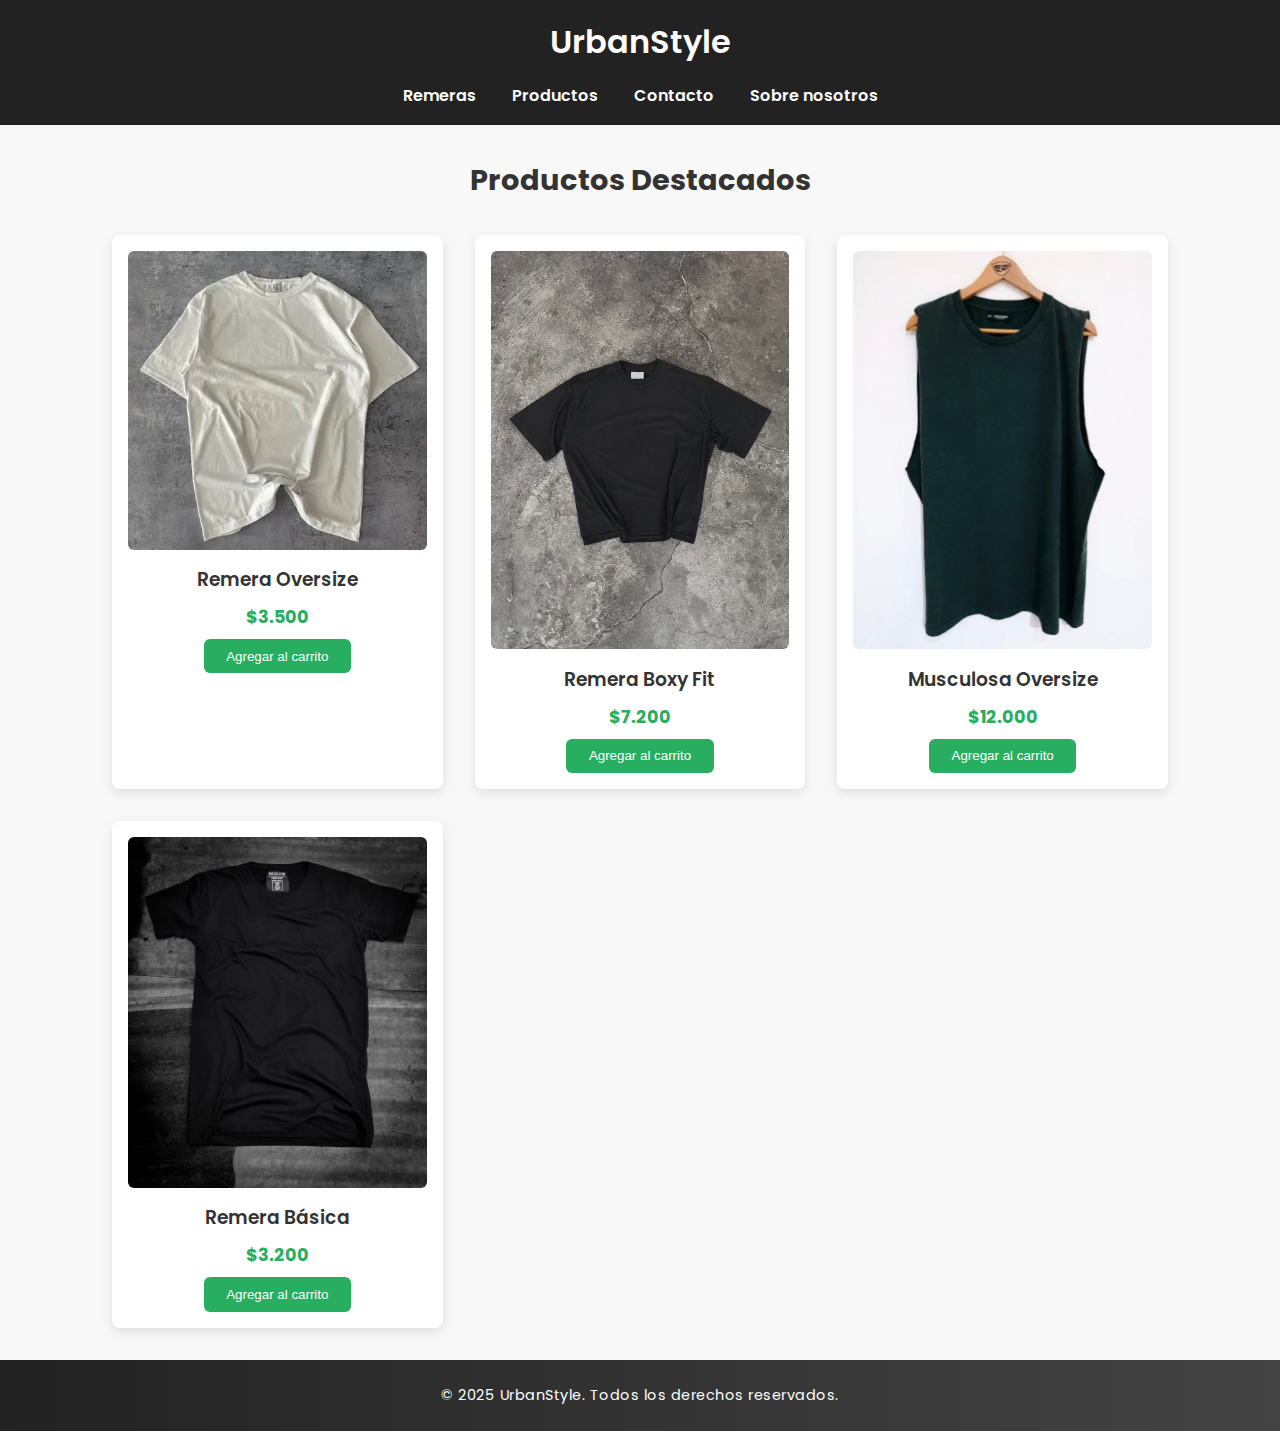
<file: index.html>
<!DOCTYPE html>
<html lang="es">
<head>
  <meta charset="UTF-8">
  <meta name="viewport" content="width=device-width, initial-scale=1.0">
  <title>Tienda de Ropa | UrbanStyle</title>
  <link href="https://fonts.googleapis.com/css2?family=Poppins:wght@400;600&display=swap" rel="stylesheet">
  <link rel="stylesheet" href="./index.css">
</head>
<body>

  <header>
    <h1>UrbanStyle</h1>
    <nav>
      <a href="#">Remeras</a>
      <a href="#">Productos</a>
      <a href="./contacto.html">Contacto</a>
      <a href="./sobrenosotros.html">Sobre nosotros</a>
    </nav>
  </header>

  <main class="container">
    <h2>Productos Destacados</h2>
    <div class="product-grid">
      <article class="product">
        <img src="remera-overzise.webp" alt="Remera Oversize">
        <h3>Remera Oversize</h3>
        <p>$3.500</p>
        <button onclick="agregarAlCarrito('Remera Oversize')">Agregar al carrito</button>
      </article>

      <article class="product">
        <img src="remera-boxy.jpg" alt="Remera Boxy Fit">
        <h3>Remera Boxy Fit</h3>
        <p>$7.200</p>
        <button onclick="agregarAlCarrito('Remera Boxy Fit')">Agregar al carrito</button>
      </article>

      <article class="product">
        <img src="musculosa-oversize.jpg" alt="Musculosa Oversize">
        <h3>Musculosa Oversize</h3>
        <p>$12.000</p>
        <button onclick="agregarAlCarrito('Musculosa Oversize')">Agregar al carrito</button>
      </article>

      <article class="product">
        <img src="remera-basica.jpg" alt="Remera Básica">
        <h3>Remera Básica</h3>
        <p>$3.200</p>
        <button onclick="agregarAlCarrito('Remera Básica')">Agregar al carrito</button>
      </article>
    </div>
  </main>

  <footer>
    <p>&copy; 2025 UrbanStyle. Todos los derechos reservados.</p>
  </footer>

  <script>
    function agregarAlCarrito(producto) {
      alert(`"${producto}" fue agregado al carrito.`);
    }
  </script>
</body>
</html>
</file>
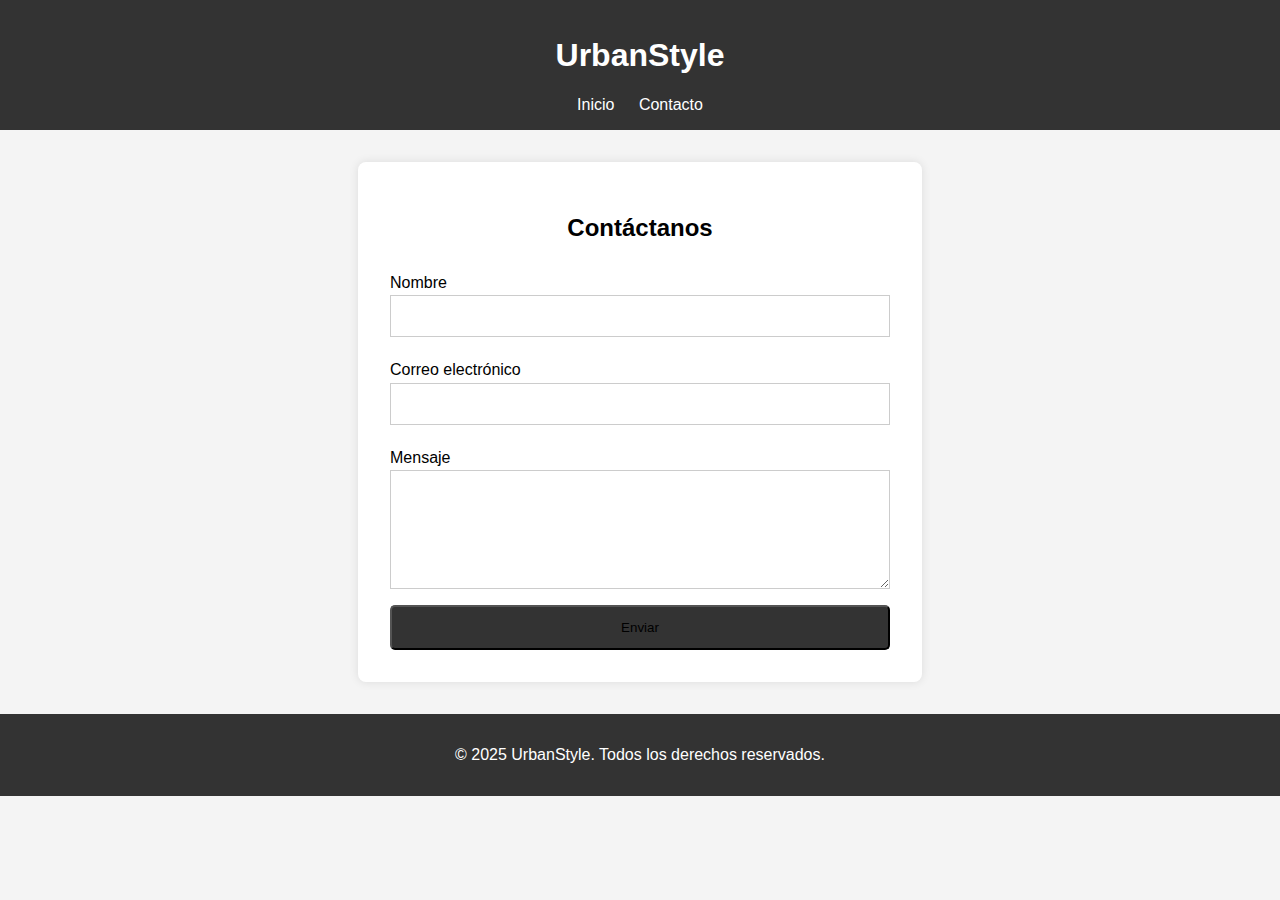
<file: contacto.html>
<!DOCTYPE html>
<html lang="es">
    <head>
        <meta charset="UTF-8">
         <meta name="viewport" content="width=device-width, initial-scale=1.0">
        <title>Contacto</title>
        <style>
            body{
                font-family: arial, sans-serif;
                margin: 0;
                padding:0;
                background: #f4f4f4;
            }
            header, footer {
                background: #333;
                color:#fff;
                text-align: center;
                padding:1rem;
            }
            nav a{
                color: #fff;
                margin: 0 10px;
                text-decoration: none;
            }
            main {
                padding: 2rem
            }
            .contact{
                max-width: 500px;
                margin:auto;
                background: #fff;
                padding:2rem;
                border-radius: 8px;
                box-shadow: 0 0 10px rgba(0,0,0,0.1);
            }
            .contact h2 {
                text-align: center;
                margin-bottom: 1.5rem;
            }
            form{
                display:flex;
                flex-direction: column;
            }
            label{
                margin: 0.5rem 0 0.2rem;
            }
            input,textarea{
                padding:0.7rem;
                border:1px solid #ccc;
                margin-bottom: 1rem;
                font-size: 1rem;
            }
            button{
                padding: 0.8rem;
                background: #333;
                color: #fff,
                border:none;
                border-radius:5px;
                cursor:pointer;
                transition:background 0.3s ease;
            }
            button-hover{
                background: #555;
            }
        </style>
        </head>
        <body>
            <header>
                <h1>UrbanStyle</h1>
                <nav>
                    <a href="index.html">Inicio</a>
                    <a href="contacto.html">Contacto</a>
                </nav>
            </header>
            <main>
                <section class="contact">
                    <h2>Contáctanos</h2>
                    <form>
                        <label for="nombre">Nombre</label>
                        <input type="text" id="nombre" name="nombre" required>

                        <label for="email">Correo electrónico</label>
                        <input type="email" id="email" name="email" required>
                        <label for="mensaje">Mensaje</label>
                        <textarea id="mensaje" name="mensaje" rows="5" required></textarea>
                        <button type="submit">Enviar</button>
                    </form>
                </section>
            </main>
            <footer>
                <p>© 2025 UrbanStyle. Todos los derechos reservados.</p>
            </footer>
        </body>
</html>
</file>
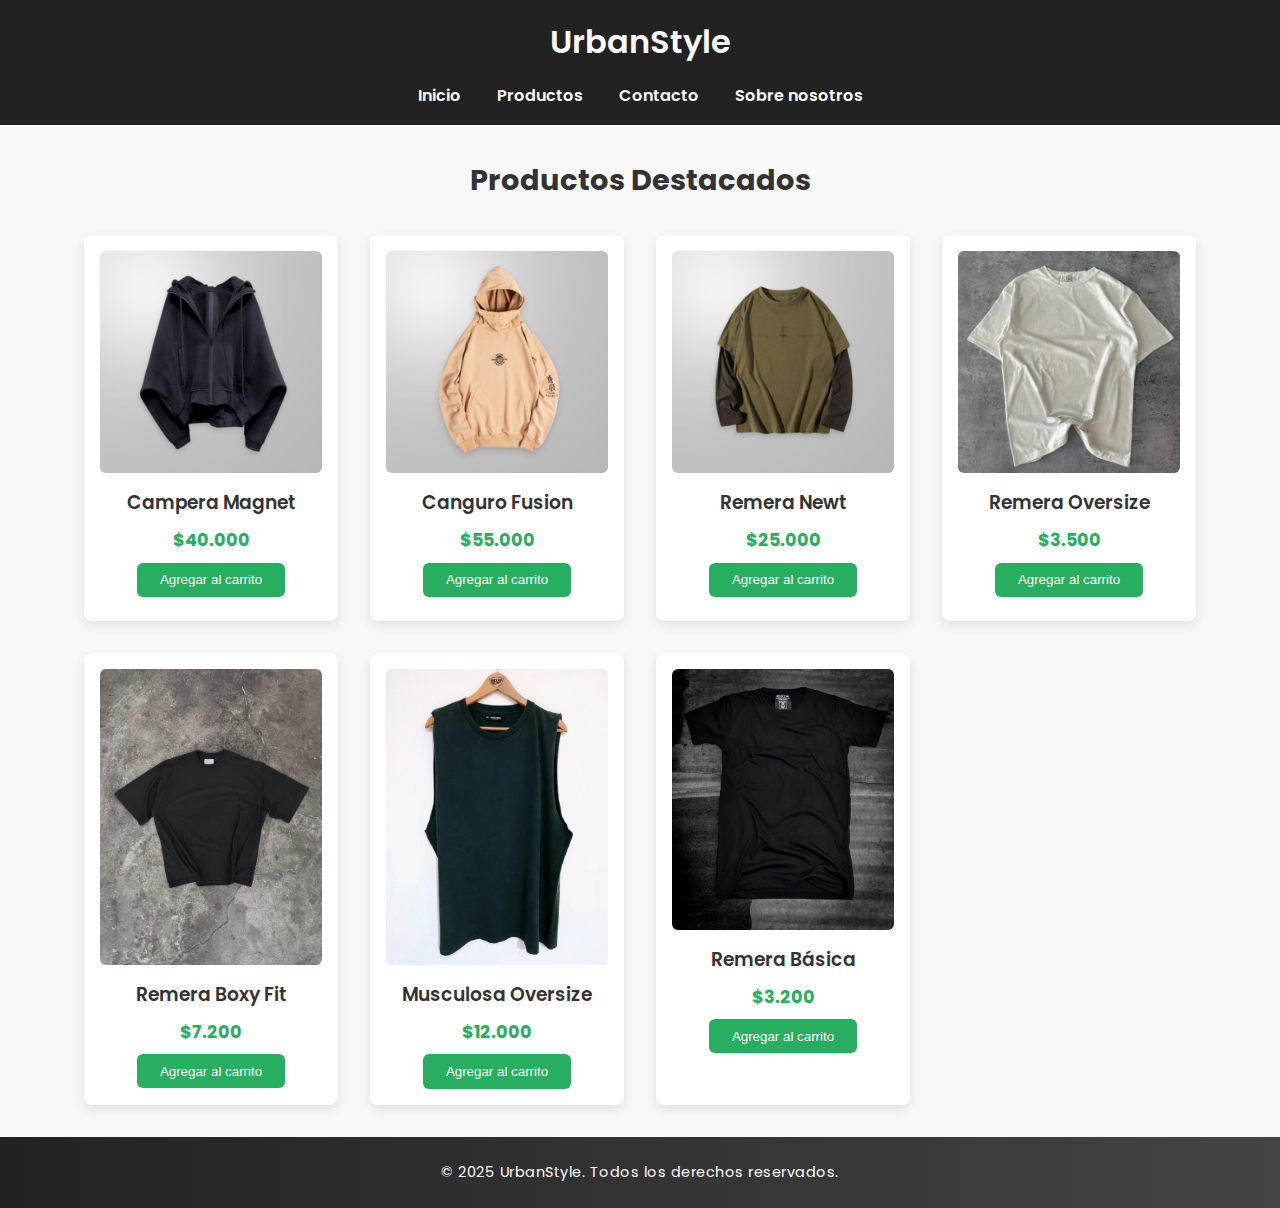
<file: másproductos.html>
<!DOCTYPE html>
<html lang="es">
<head>
  <meta charset="UTF-8">
  <meta name="viewport" content="width=device-width, initial-scale=1.0">
  <title>Tienda de Ropa | UrbanStyle</title>
  <link href="https://fonts.googleapis.com/css2?family=Poppins:wght@400;600&display=swap" rel="stylesheet">
  <link rel="stylesheet" href="./index.css">
</head>
<body>

  <header>
    <h1>UrbanStyle</h1>
    <nav>
      <a href="#">Inicio</a>
      <a href="./productos.html">Productos</a>
      <a href="./contacto.html">Contacto</a>
      <a href="./sobrenosotros.html">Sobre nosotros</a>
    </nav>
  </header>

  <main class="container">
    <h2>Productos Destacados</h2>

    <div class="product-grid">

      

      <article class="product">
        <img src="campera-magnet-negra.jpg" alt="Campera Magnet" class="front">
        <h3>Campera Magnet</h3>
        <p>$40.000</p>
        <button onclick="agregarAlCarrito('Campera Magnet')">Agregar al carrito</button>
        <p class="product-colors">
  <span class="color-swatch color-black"></span>
  <span class="color-swatch color-normal"></span>
</p>
      </article>

      <article class="product">
        <img src="canguro-fusion-beige.jpg" alt="Canguro Fusion" class="front">
        <h3>Canguro Fusion</h3>
        <p>$55.000</p>
        <button onclick="agregarAlCarrito('Canguro Fusion')">Agregar al carrito</button>
        <p class="product-colors">
        <span class="color-swatch color-beige"></span>
        <span class="color-swatch color-gris"></span>
        <span class="color-swatch color-verde"></span>

        </p>
        </article>

        <article class="product">
        <img src="remera-newt-verde.jpg" alt="Remera Newt" class="front">
        <h3>Remera Newt</h3>
        <p>$25.000</p>
        <button onclick="agregarAlCarrito('Remera Newt')">Agregar al carrito</button>
        <p class="product-colors">
        <span class="color-swatch color-verde"></span>
        <span class="color-swatch color-azul"></span>
        
        </p>

      </article>

      <article class="product">
        <img src="remera-overzise.webp" alt="Remera Oversize">
        <h3>Remera Oversize</h3>
        <p>$3.500</p>
        <button onclick="agregarAlCarrito('Remera Oversize')">Agregar al carrito</button>
      </article>

      <article class="product">
        <img src="remera-boxy.jpg" alt="Remera Boxy Fit">
        <h3>Remera Boxy Fit</h3>
        <p>$7.200</p>
        <button onclick="agregarAlCarrito('Remera Boxy Fit')">Agregar al carrito</button>
      </article>

      <article class="product">
        <img src="musculosa-oversize.jpg" alt="Musculosa Oversize">
        <h3>Musculosa Oversize</h3>
        <p>$12.000</p>
        <button onclick="agregarAlCarrito('Musculosa Oversize')">Agregar al carrito</button>
      </article>

      <article class="product">
        <img src="remera-basica.jpg" alt="Remera Básica">
        <h3>Remera Básica</h3>
        <p>$3.200</p>
        <button onclick="agregarAlCarrito('Remera Básica')">Agregar al carrito</button>
      </article>
    </div>
  </main>

  <footer>
    <p>&copy; 2025 UrbanStyle. Todos los derechos reservados.</p>
  </footer>

  <script>
    function agregarAlCarrito(producto) {
      alert(`"${producto}" fue agregado al carrito.`);
    }
  </script>
</body>
</html>
</file>
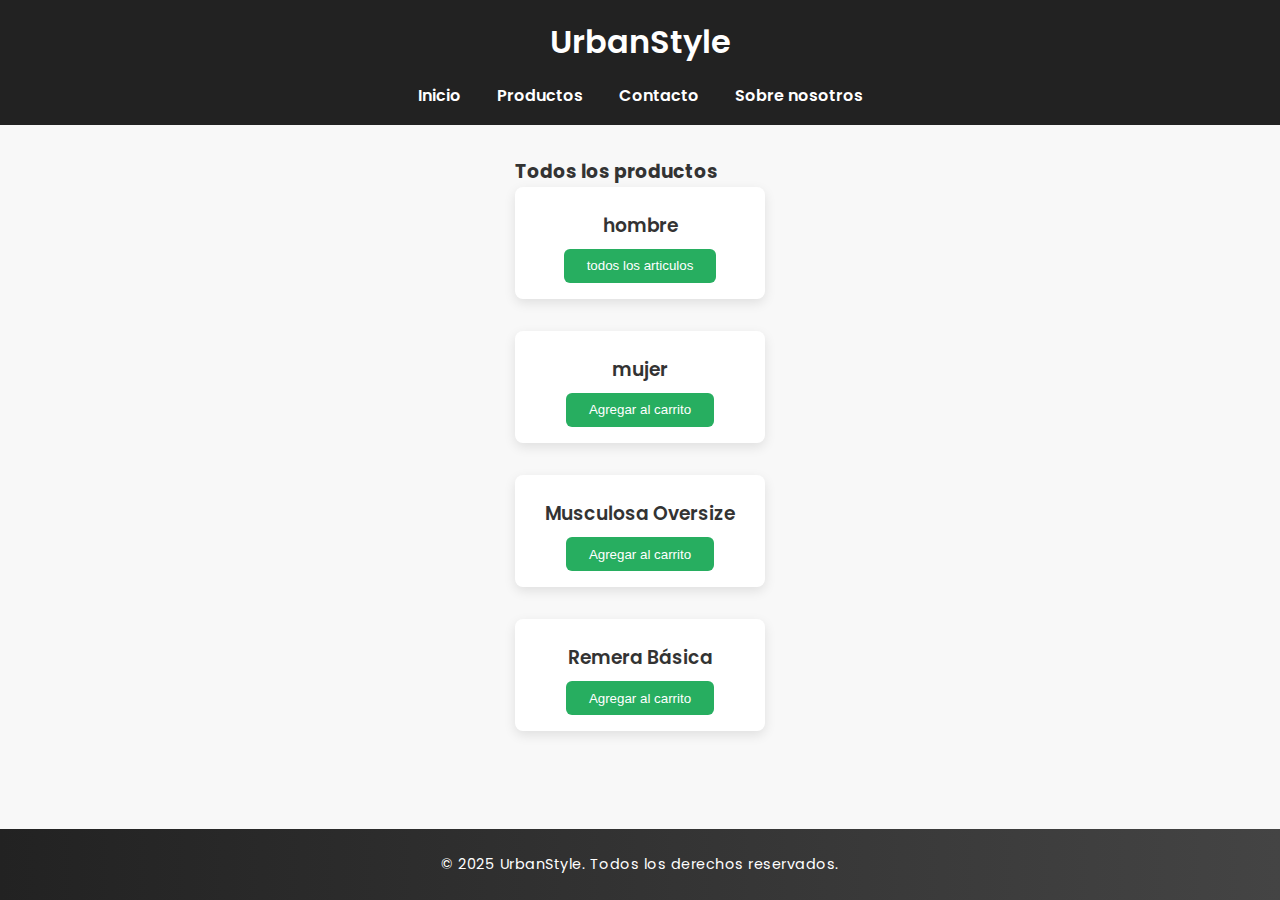
<file: productos.html>
<!DOCTYPE html>
<html lang="es">
<head>
  <meta charset="UTF-8">
  <meta name="viewport" content="width=device-width, initial-scale=1.0">
  <title>Tienda de Ropa | UrbanStyle</title>
  <link href="https://fonts.googleapis.com/css2?family=Poppins:wght@400;600&display=swap" rel="stylesheet">
  <link rel="stylesheet" href="./index.css">
</head>
<body>

  <header>
    <h1>UrbanStyle</h1>
    <nav>
      <a href="./index.html">Inicio</a>
      <a href="#">Productos</a>
      <a href="./contacto.html">Contacto</a>
      <a href="./sobrenosotros.html">Sobre nosotros</a>
    </nav>
  </header>

  <main class="container">
    <h3>Todos los productos</h3>
    <div class="product-grid">
      <article class="product">
        <h3>hombre</h3>
        <button onclick="agregarAlCarrito('Remera Oversize')">todos los articulos</button>
      </article>

      <article class="product">
        <h3>mujer</h3>
        <button onclick="agregarAlCarrito('Remera Boxy Fit')">Agregar al carrito</button>
      </article>

      <article class="product">
        <h3>Musculosa Oversize</h3>
        <button onclick="agregarAlCarrito('Musculosa Oversize')">Agregar al carrito</button>
      </article>

      <article class="product">
        <h3>Remera Básica</h3>
        <button onclick="agregarAlCarrito('Remera Básica')">Agregar al carrito</button>
      </article>
    </div>
  </main>

  <footer>
    <p>&copy; 2025 UrbanStyle. Todos los derechos reservados.</p>
  </footer>

  <script>
    function agregarAlCarrito(producto) {
      alert(`"${producto}" fue agregado al carrito.`);
    }
  </script>
</body>
</html>
</file>
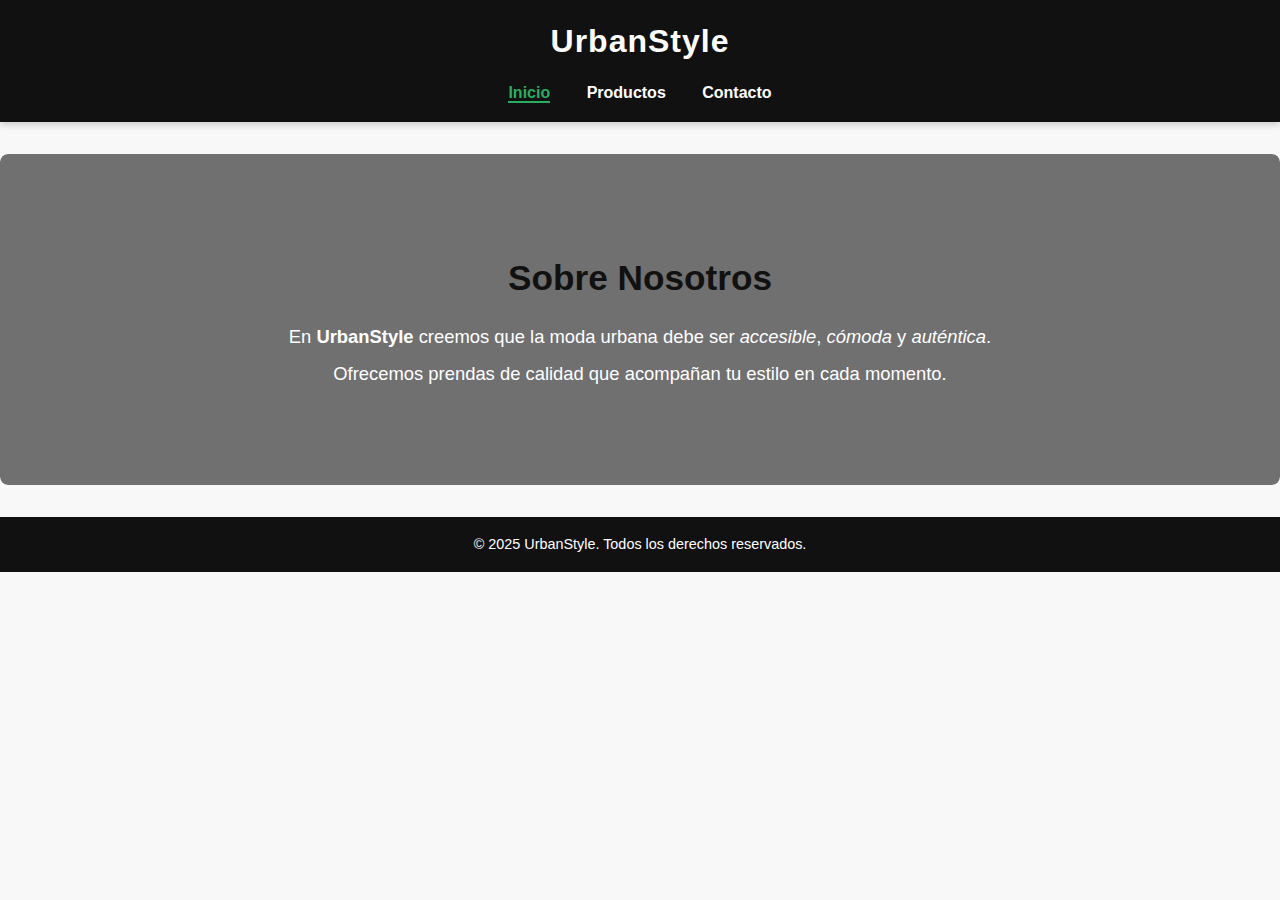
<file: sobrenosotros.html>
<!DOCTYPE html>
<html lang="es">
<head>
  <meta charset="UTF-8">
  <meta name="viewport" content="width=device-width, initial-scale=1.0">
  <title>Tienda de Ropa | UrbanStyle</title>
  <link rel="stylesheet" href="./sobrenosotros.css">
</head>
<body>

  <!-- Header -->
  <header>
    <h1>UrbanStyle</h1>
    <nav>
      <a href="./index.html" class="active">Inicio</a>
      <a href="./productos.html">Productos</a>
      <a href="./contacto.html">Contacto</a>
    </nav>
  </header>

  

  <!-- Sobre nosotros -->
  <section class="about">
    <div class="container">
      <h2>Sobre Nosotros</h2>
      <p>En <strong>UrbanStyle</strong> creemos que la moda urbana debe ser <em>accesible</em>, <em>cómoda</em> y <em>auténtica</em>.</p>
      <p>Ofrecemos prendas de calidad que acompañan tu estilo en cada momento.</p>
    </div>
  </section>

  <!-- Footer -->
  <footer>
    <p>&copy; 2025 UrbanStyle. Todos los derechos reservados.</p>
  </footer>

  <!-- JS -->
  <script>
    function agregarAlCarrito(producto) {
      alert(`"${producto}" fue agregado al carrito.`);
    }
  </script>

</body>
</html>
</file>
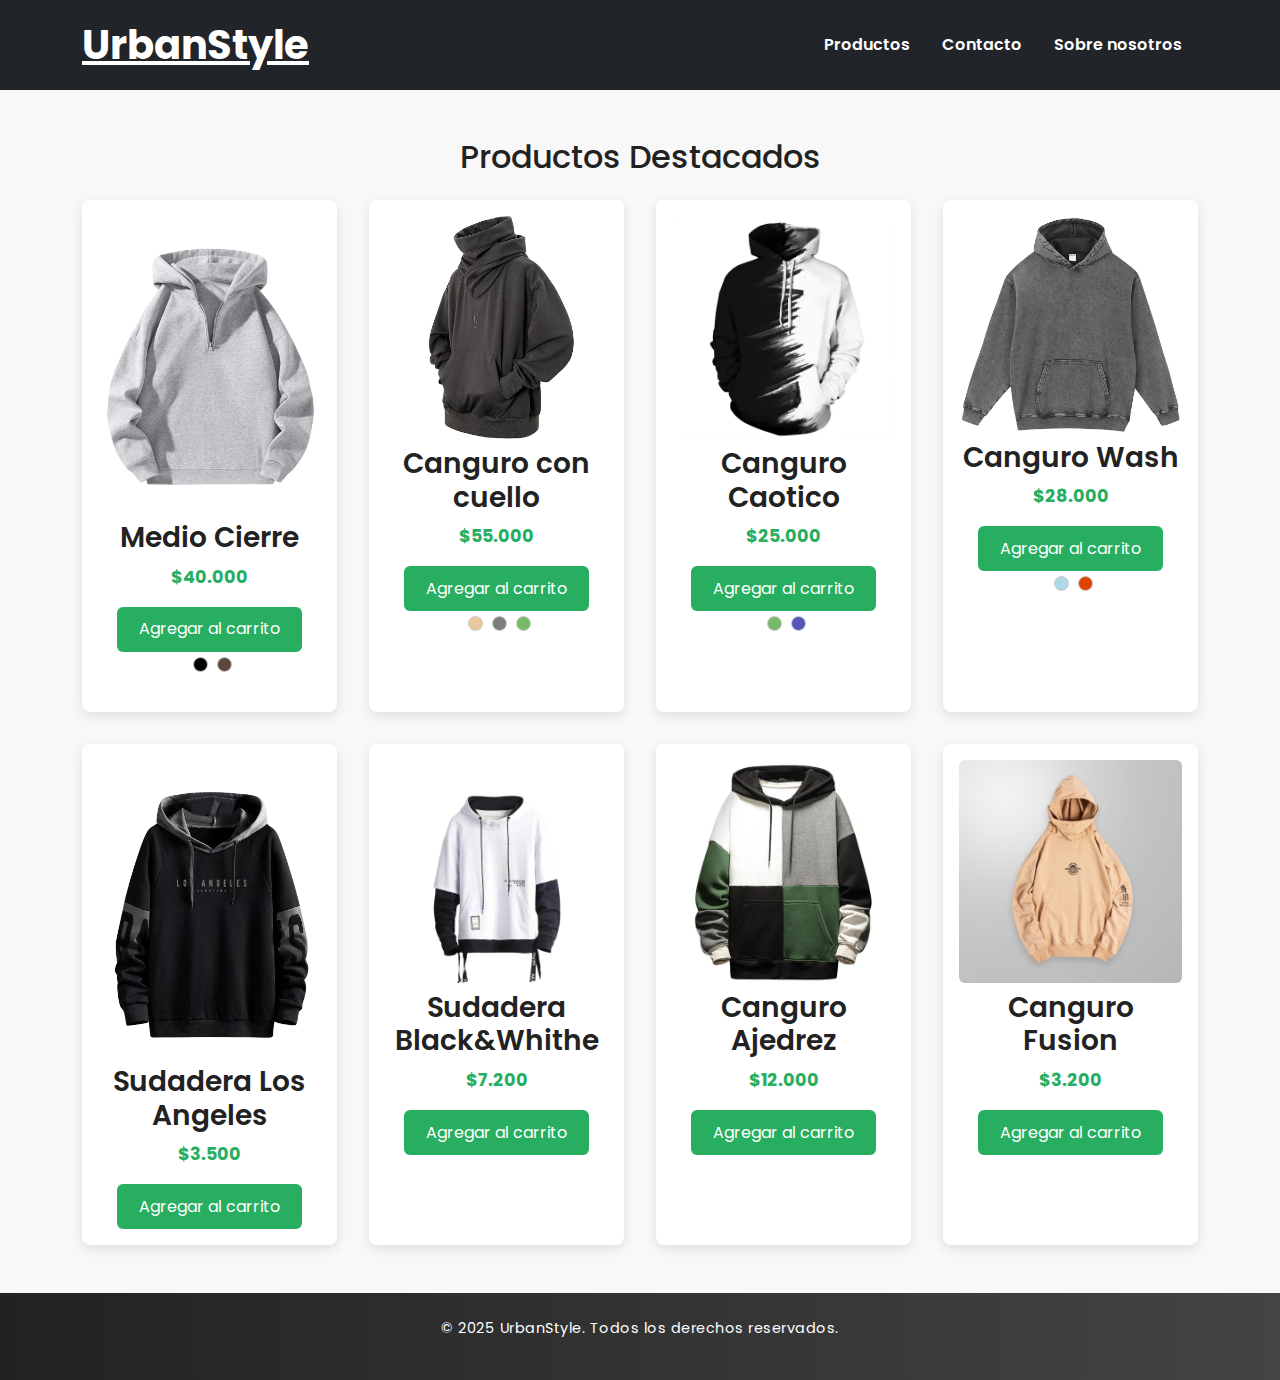
<file: pages/buzos.html>
<!DOCTYPE html>
<html lang="es">
<head>
  <meta charset="UTF-8">
  <meta name="viewport" content="width=device-width, initial-scale=1.0">
  <title>Tienda de Ropa | UrbanStyle</title>

  <!-- Fuente -->
  <link href="https://fonts.googleapis.com/css2?family=Poppins:wght@400;600&display=swap" rel="stylesheet">

  <!-- Bootstrap CSS -->
  <link href="https://cdn.jsdelivr.net/npm/bootstrap@5.3.3/dist/css/bootstrap.min.css" rel="stylesheet">

  <!-- Estilos personalizados -->
  <link rel="stylesheet" href="../styles/index.css">
</head>
<body>

  <!-- HEADER -->
  <header class="bg-dark text-white py-3">
    <div class="container d-flex flex-column flex-md-row align-items-center justify-content-between">
      <h1 class="mb-0 fw-bold text-decoration-underline"><a href="/index.html">UrbanStyle</a></h1>

      <!-- Navbar Bootstrap -->
      <nav class="navbar navbar-expand-md navbar-dark bg-dark">
        <div class="container-fluid p-0">
          <button class="navbar-toggler" type="button" data-bs-toggle="collapse" data-bs-target="#menu" aria-controls="menu" aria-expanded="false" aria-label="Toggle navigation">
            <span class="navbar-toggler-icon"></span>
          </button>
          <div class="collapse navbar-collapse text-center" id="menu">
            <ul class="navbar-nav ms-auto mb-2 mb-md-0">
              <li class="nav-item"><a class="nav-link" href="./productos.html">Productos</a></li>
              <li class="nav-item"><a class="nav-link" href="./contacto.html">Contacto</a></li>
              <li class="nav-item"><a class="nav-link" href="./sobrenosotros.html">Sobre nosotros</a></li>
            </ul>
          </div>
        </div>
      </nav>
    </div>
  </header>

  <!-- MAIN -->
  <main class="container my-5">
    <h2 class="text-center mb-4">Productos Destacados</h2>

    <div class="product-grid">

      <!-- Producto 1 -->
      <article class="product">
        <img src="../images/buzo-cierre.jpg" alt="Medio Cierre" class="front">
        <h3>Medio Cierre</h3>
        <p>$40.000</p>
        <button onclick="agregarAlCarrito('Medio Cierre')">Agregar al carrito</button>
        <p class="product-colors">
          <span class="color-swatch color-black"></span>
          <span class="color-swatch color-normal"></span>
        </p>
      </article>

      <!-- Producto 2 -->
      <article class="product">
        <img src="../images/buzo-cuello.jpg" alt="Canguro con cuello" class="front">
        <h3>Canguro con cuello</h3>
        <p>$55.000</p>
        <button onclick="agregarAlCarrito('Canguro con cuello')">Agregar al carrito</button>
        <p class="product-colors">
          <span class="color-swatch color-beige"></span>
          <span class="color-swatch color-gris"></span>
          <span class="color-swatch color-verde"></span>
        </p>
      </article>

      <!-- Producto 3 -->
      <article class="product">
        <img src="../images/buzo-caotico.jpg" alt="Canguro Caotico" class="front">
        <h3>Canguro Caotico</h3>
        <p>$25.000</p>
        <button onclick="agregarAlCarrito('Canguro Caotico')">Agregar al carrito</button>
        <p class="product-colors">
          <span class="color-swatch color-verde"></span>
          <span class="color-swatch color-azul"></span>
        </p>
      </article>

      <!-- Producto 4 -->
      <article class="product">
        <img src="../images/buzo-lavado.jpg" alt="Canguro Wash">
        <h3>Canguro Wash</h3>
        <p>$28.000</p>
        <button onclick="agregarAlCarrito('Canguro Wash')">Agregar al carrito</button>
        <p class="product-colors">
          <span class="color-swatch color-celeste"></span>
          <span class="color-swatch color-rojo"></span>
        </p>
      </article>

      <!-- Producto 5 -->
      <article class="product">
        <img src="../images/buzo-losangeles.jpg" alt="Sudadera Los Angeles">
        <h3>Sudadera Los Angeles</h3>
        <p>$3.500</p>
        <button onclick="agregarAlCarrito('Sudadera Los Angeles')">Agregar al carrito</button>
      </article>

      <!-- Producto 6 -->
      <article class="product">
        <img src="../images/buzo-mangas.jpg" alt="Sudadera Black&Whithe">
        <h3>Sudadera Black&Whithe</h3>
        <p>$7.200</p>
        <button onclick="agregarAlCarrito('Sudadera Black&Whithe')">Agregar al carrito</button>
      </article>

      <!-- Producto 7 -->
      <article class="product">
        <img src="../images/buzo-parches.jpg" alt="Canguro Ajedrez">
        <h3>Canguro Ajedrez</h3>
        <p>$12.000</p>
        <button onclick="agregarAlCarrito('Canguro Ajedrez')">Agregar al carrito</button>
      </article>

      <!-- Producto 8 -->
      <article class="product">
        <img src="../images/canguro-fusion-beige.jpg" alt="Canguro Fusion">
        <h3>Canguro Fusion</h3>
        <p>$3.200</p>
        <button onclick="agregarAlCarrito('Canguro Fusion')">Agregar al carrito</button>
      </article>

    </div>

   
  </main>

  <!-- FOOTER -->
  <footer>
    <p>&copy; 2025 UrbanStyle. Todos los derechos reservados.</p>
  </footer>

  <!-- Bootstrap JS -->
  <script src="https://cdn.jsdelivr.net/npm/bootstrap@5.3.3/dist/js/bootstrap.bundle.min.js"></script>

  <script>
    function agregarAlCarrito(producto) {
      alert(`"${producto}" fue agregado al carrito.`);
    }
  </script>
</body>
</html>
</file>
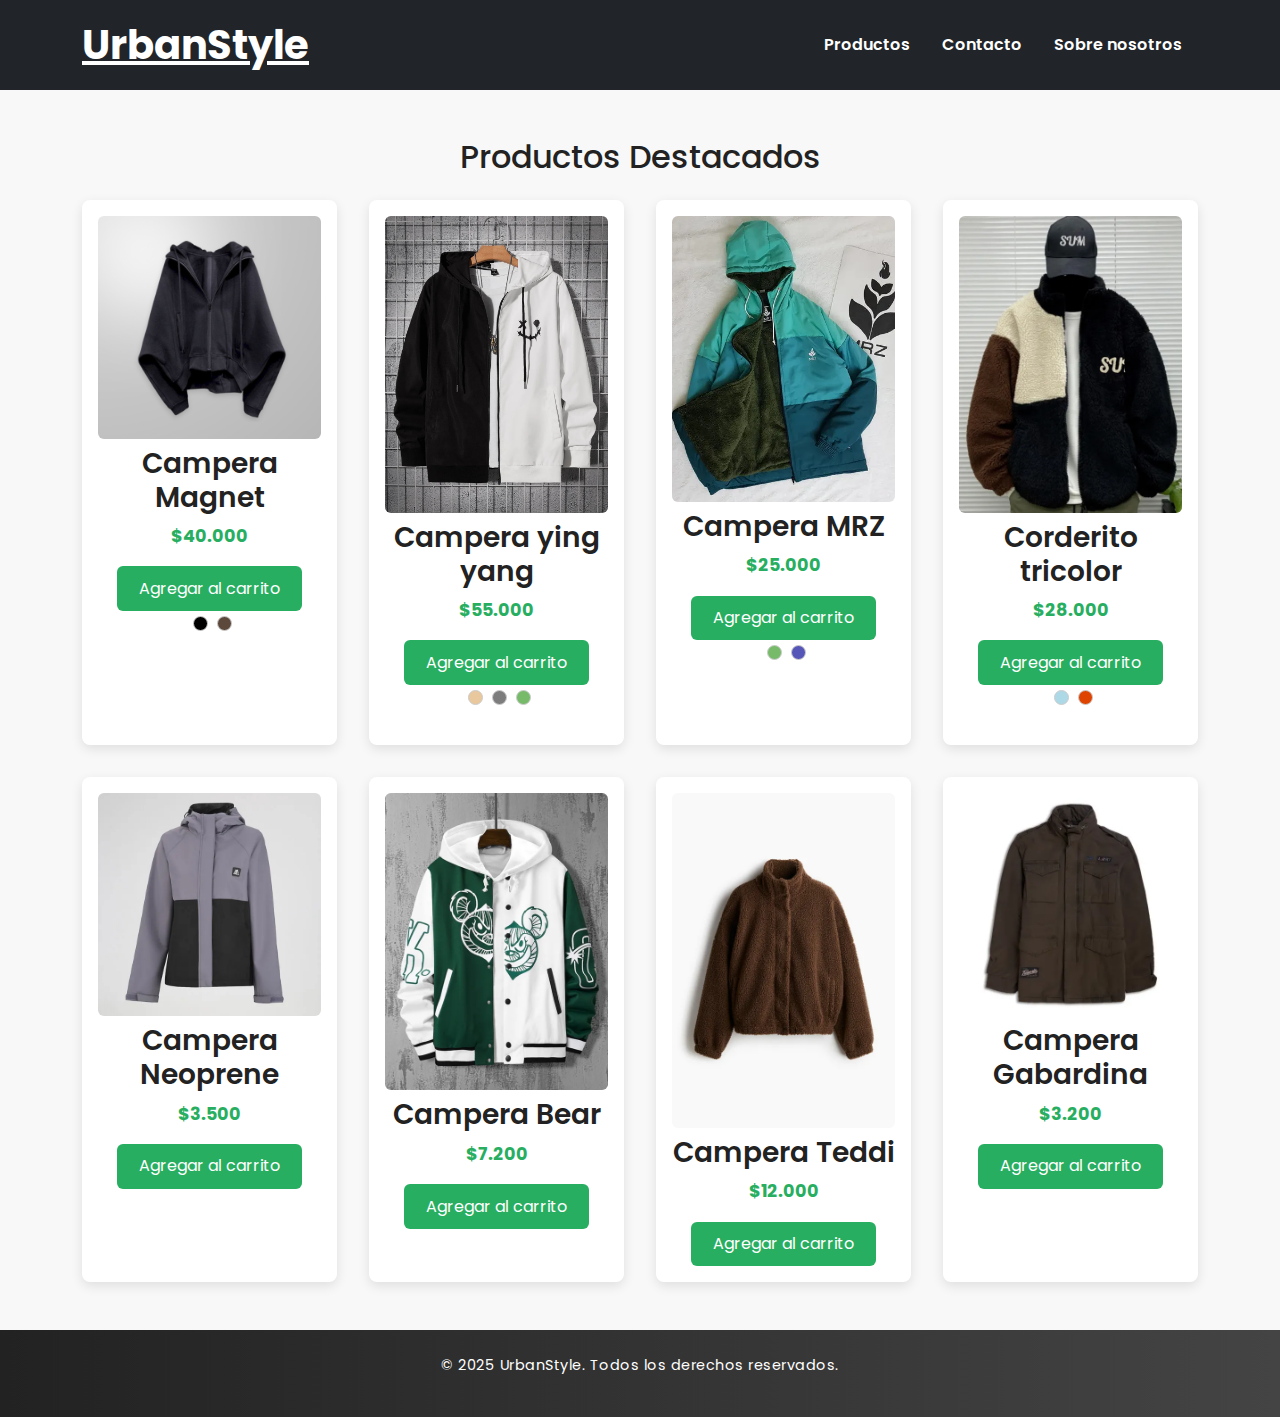
<file: pages/camperas.html>
<!DOCTYPE html>
<html lang="es">
<head>
  <meta charset="UTF-8">
  <meta name="viewport" content="width=device-width, initial-scale=1.0">
  <title>Tienda de Ropa | UrbanStyle</title>

  <!-- Fuente -->
  <link href="https://fonts.googleapis.com/css2?family=Poppins:wght@400;600&display=swap" rel="stylesheet">

  <!-- Bootstrap CSS -->
  <link href="https://cdn.jsdelivr.net/npm/bootstrap@5.3.3/dist/css/bootstrap.min.css" rel="stylesheet">

  <!-- Estilos personalizados -->
  <link rel="stylesheet" href="../styles/index.css">
</head>
<body>

  <!-- HEADER -->
  <header class="bg-dark text-white py-3">
    <div class="container d-flex flex-column flex-md-row align-items-center justify-content-between">
      <h1 class="mb-0 fw-bold text-decoration-underline"><a href="/index.html">UrbanStyle</a></h1>

      <!-- Navbar Bootstrap -->
      <nav class="navbar navbar-expand-md navbar-dark bg-dark">
        <div class="container-fluid p-0">
          <button class="navbar-toggler" type="button" data-bs-toggle="collapse" data-bs-target="#menu" aria-controls="menu" aria-expanded="false" aria-label="Toggle navigation">
            <span class="navbar-toggler-icon"></span>
          </button>
          <div class="collapse navbar-collapse text-center" id="menu">
            <ul class="navbar-nav ms-auto mb-2 mb-md-0">
              <li class="nav-item"><a class="nav-link" href="./productos.html">Productos</a></li>
              <li class="nav-item"><a class="nav-link" href="./contacto.html">Contacto</a></li>
              <li class="nav-item"><a class="nav-link" href="./sobrenosotros.html">Sobre nosotros</a></li>
            </ul>
          </div>
        </div>
      </nav>
    </div>
  </header>

  <!-- MAIN -->
  <main class="container my-5">
    <h2 class="text-center mb-4">Productos Destacados</h2>

    <div class="product-grid">

      <!-- Producto 1 -->
      <article class="product">
        <img src="../images/campera-magnet-negra.jpg" alt="Campera Magnet" class="front">
        <h3>Campera Magnet</h3>
        <p>$40.000</p>
        <button onclick="agregarAlCarrito('Campera Magnet')">Agregar al carrito</button>
        <p class="product-colors">
          <span class="color-swatch color-black"></span>
          <span class="color-swatch color-normal"></span>
        </p>
      </article>

      <!-- Producto 2 -->
      <article class="product">
        <img src="../images/campera-blancoynegro.jpg" alt="Campera ying yang" class="front">
        <h3>Campera ying yang</h3>
        <p>$55.000</p>
        <button onclick="agregarAlCarrito('Campera ying yang')">Agregar al carrito</button>
        <p class="product-colors">
          <span class="color-swatch color-beige"></span>
          <span class="color-swatch color-gris"></span>
          <span class="color-swatch color-verde"></span>
        </p>
      </article>

      <!-- Producto 3 -->
      <article class="product">
        <img src="../images/campera-combinada.jpg" alt="Campera MRZ" class="front">
        <h3>Campera MRZ</h3>
        <p>$25.000</p>
        <button onclick="agregarAlCarrito('Campera MRZ')">Agregar al carrito</button>
        <p class="product-colors">
          <span class="color-swatch color-verde"></span>
          <span class="color-swatch color-azul"></span>
        </p>
      </article>

      <!-- Producto 4 -->
      <article class="product">
        <img src="../images/campera-corderito.jpg" alt="Corderito tricolor">
        <h3>Corderito tricolor</h3>
        <p>$28.000</p>
        <button onclick="agregarAlCarrito('Corderito tricolor')">Agregar al carrito</button>
        <p class="product-colors">
          <span class="color-swatch color-celeste"></span>
          <span class="color-swatch color-rojo"></span>
        </p>
      </article>

      <!-- Producto 5 -->
      <article class="product">
        <img src="../images/campera-neoprene.jpg" alt="Campera Neoprene">
        <h3>Campera Neoprene</h3>
        <p>$3.500</p>
        <button onclick="agregarAlCarrito('Campera Neoprene')">Agregar al carrito</button>
      </article>

      <!-- Producto 6 -->
      <article class="product">
        <img src="../images/campera-oso.jpg" alt="Campera Bear">
        <h3>Campera Bear</h3>
        <p>$7.200</p>
        <button onclick="agregarAlCarrito('Campera Bear')">Agregar al carrito</button>
      </article>

      <!-- Producto 7 -->
      <article class="product">
        <img src="../images/campera-teddi.jpg" alt="Campera Teddi">
        <h3>Campera Teddi</h3>
        <p>$12.000</p>
        <button onclick="agregarAlCarrito('Campera Teddi')">Agregar al carrito</button>
      </article>

      <!-- Producto 8 -->
      <article class="product">
        <img src="../images/campera-gabardina.jpg" alt="Campera Gabardina">
        <h3>Campera Gabardina</h3>
        <p>$3.200</p>
        <button onclick="agregarAlCarrito('Campera Gabardina')">Agregar al carrito</button>
      </article>

    </div>

   
  </main>

  <!-- FOOTER -->
  <footer>
    <p>&copy; 2025 UrbanStyle. Todos los derechos reservados.</p>
  </footer>

  <!-- Bootstrap JS -->
  <script src="https://cdn.jsdelivr.net/npm/bootstrap@5.3.3/dist/js/bootstrap.bundle.min.js"></script>

  <script>
    function agregarAlCarrito(producto) {
      alert(`"${producto}" fue agregado al carrito.`);
    }
  </script>
</body>
</html>
</file>
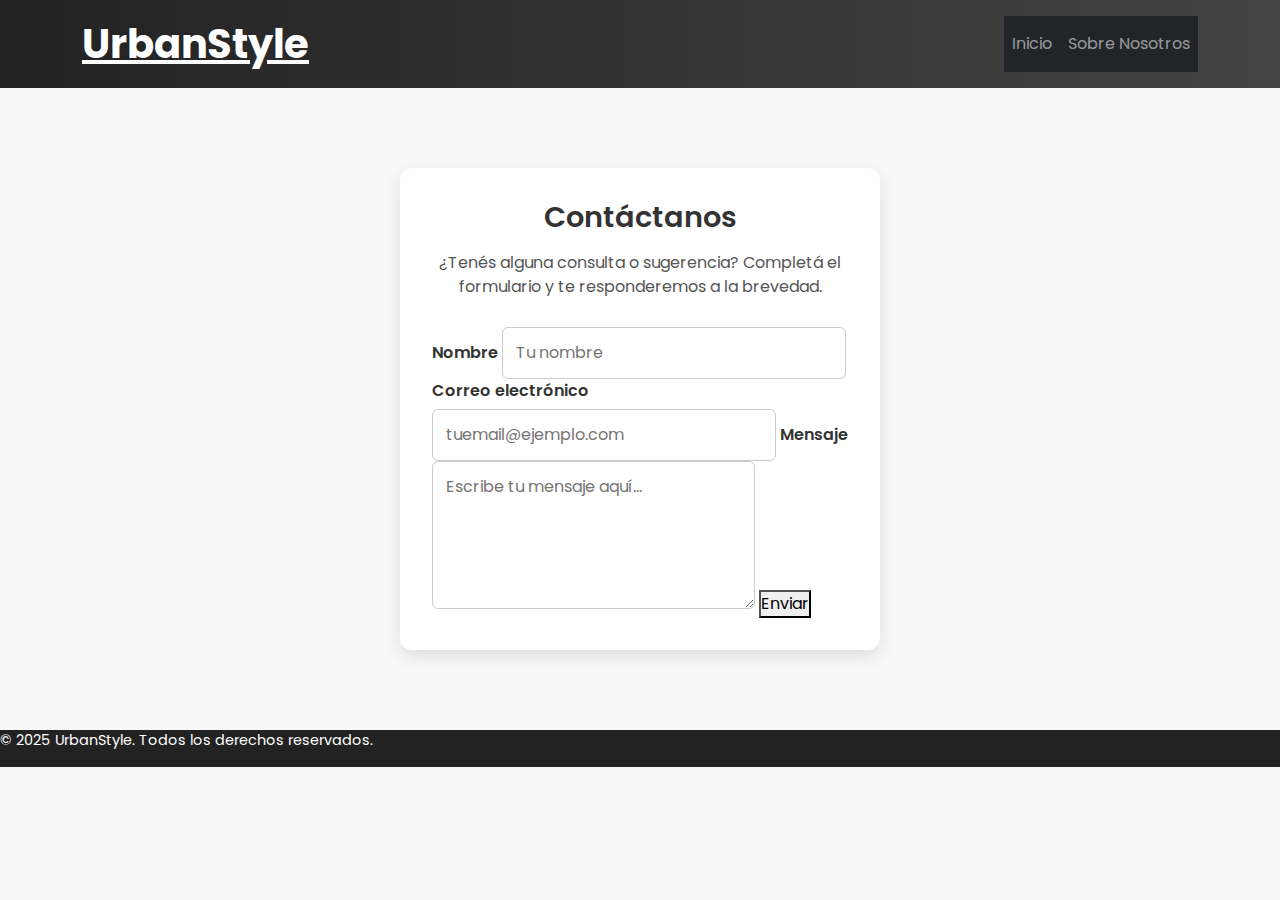
<file: pages/contacto.html>
<!DOCTYPE html>
<html lang="es">
<head>
  <meta charset="UTF-8">
  <meta name="viewport" content="width=device-width, initial-scale=1.0">
  <title>Contacto | UrbanStyle</title>

  <!-- Fuente -->
  <link href="https://fonts.googleapis.com/css2?family=Poppins:wght@400;600&display=swap" rel="stylesheet">

  <!-- Bootstrap CSS -->
  <link href="https://cdn.jsdelivr.net/npm/bootstrap@5.3.3/dist/css/bootstrap.min.css" rel="stylesheet">

  <!-- Estilos personalizados -->
  <link rel="stylesheet" href="../styles/contacto.css">
</head>
<body>

  <!-- HEADER -->
  <header class="bg-dark text-white py-3">
    <div class="container d-flex flex-column flex-md-row align-items-center justify-content-between">
      <h1 class="mb-0 fw-bold text-decoration-underline">UrbanStyle</h1>

      <!-- Navbar Bootstrap -->
      <nav class="navbar navbar-expand-md navbar-dark bg-dark">
        <div class="container-fluid p-0">
          <button class="navbar-toggler" type="button" data-bs-toggle="collapse" data-bs-target="#menu" aria-controls="menu" aria-expanded="false" aria-label="Toggle navigation">
            <span class="navbar-toggler-icon"></span>
          </button>
          <div class="collapse navbar-collapse text-center" id="menu">
            <ul class="navbar-nav ms-auto mb-2 mb-md-0">
              <li class="nav-item"><a class="nav-link" href="../index.html">Inicio</a></li>
              <li class="nav-item"><a class="nav-link" href="../pages/sobrenosotros.html">Sobre Nosotros</a></li>
            </ul>
          </div>
        </div>
      </nav>
    </div>
  </header>

  <!-- MAIN -->
  <main class="container my-5">
    <section class="contact">
      <h2>Contáctanos</h2>
      <p class="intro">¿Tenés alguna consulta o sugerencia? Completá el formulario y te responderemos a la brevedad.</p>

      <form onsubmit="enviarFormulario(event)">
        <label for="nombre">Nombre</label>
        <input type="text" id="nombre" name="nombre" placeholder="Tu nombre" required>

        <label for="email">Correo electrónico</label>
        <input type="email" id="email" name="email" placeholder="tuemail@ejemplo.com" required>

        <label for="mensaje">Mensaje</label>
        <textarea id="mensaje" name="mensaje" rows="5" placeholder="Escribe tu mensaje aquí..." required></textarea>

        <button type="submit">Enviar</button>
      </form>
    </section>
  </main>

  <!-- FOOTER -->
  <footer>
    <p>&copy; 2025 UrbanStyle. Todos los derechos reservados.</p>
  </footer>

  <!-- Bootstrap JS -->
  <script src="https://cdn.jsdelivr.net/npm/bootstrap@5.3.3/dist/js/bootstrap.bundle.min.js"></script>

  <script>
    function enviarFormulario(e) {
      e.preventDefault();
      alert("¡Gracias por contactarnos! Tu mensaje fue enviado correctamente.");
      e.target.reset();
    }
  </script>
</body>
</html>
</file>
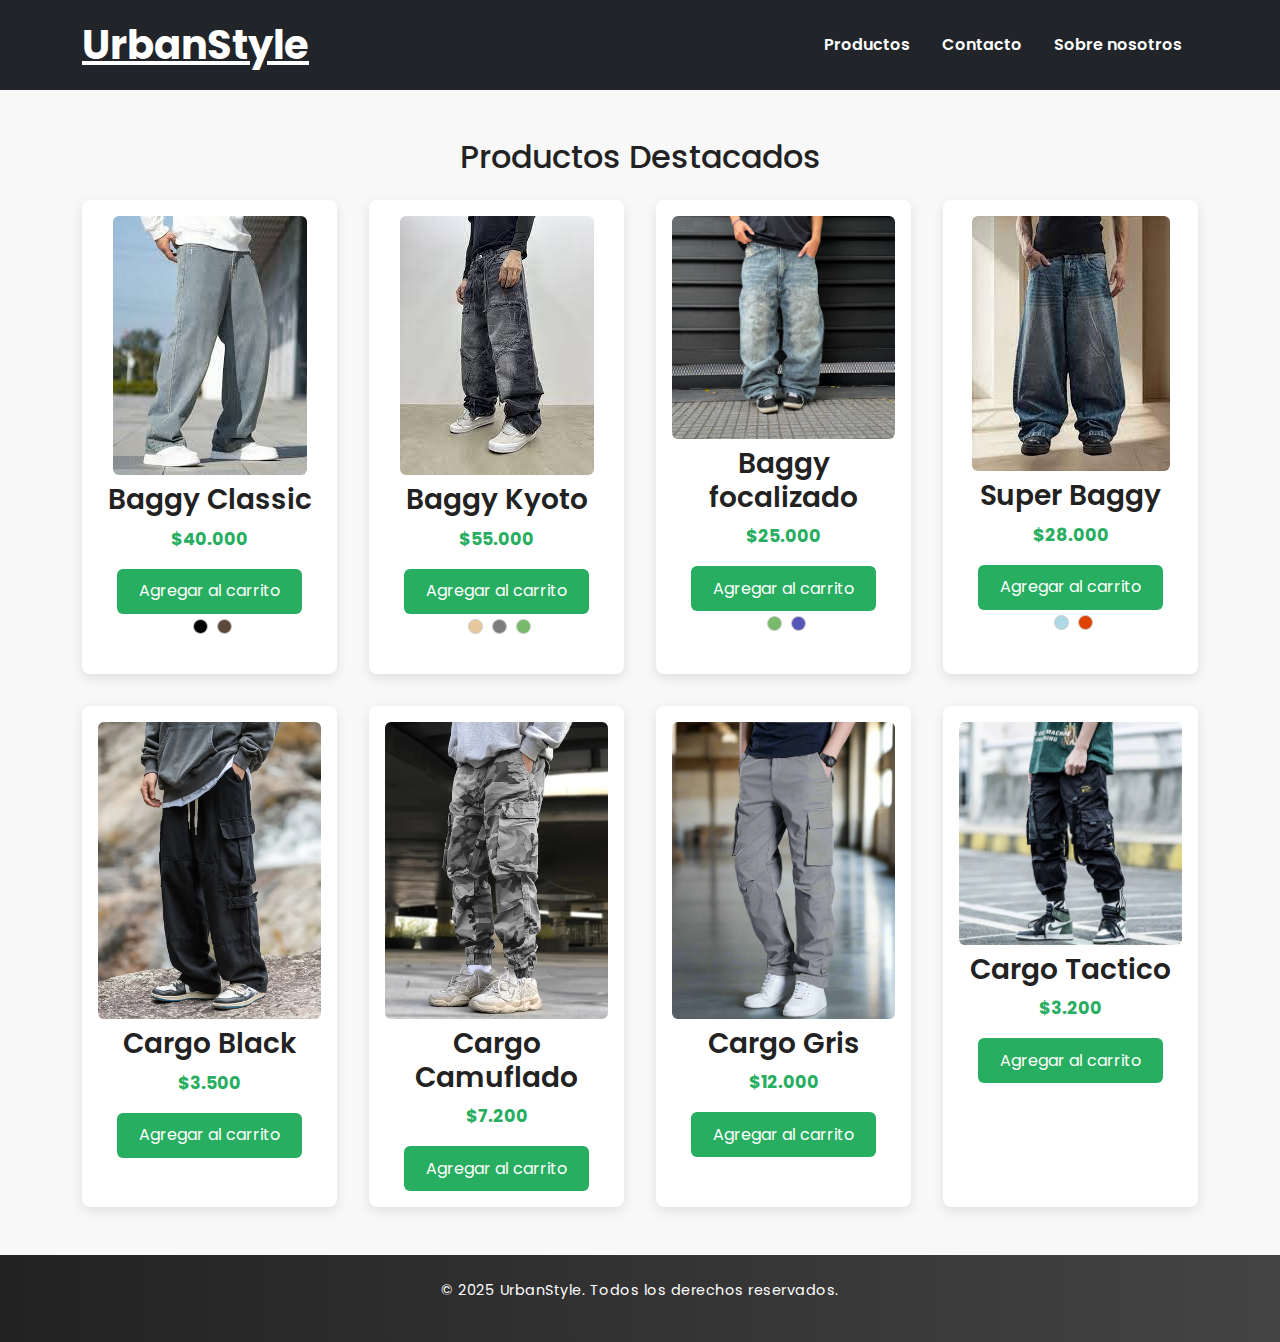
<file: pages/pantalones.html>
<!DOCTYPE html>
<html lang="es">
<head>
  <meta charset="UTF-8">
  <meta name="viewport" content="width=device-width, initial-scale=1.0">
  <title>Tienda de Ropa | UrbanStyle</title>

  <!-- Fuente -->
  <link href="https://fonts.googleapis.com/css2?family=Poppins:wght@400;600&display=swap" rel="stylesheet">

  <!-- Bootstrap CSS -->
  <link href="https://cdn.jsdelivr.net/npm/bootstrap@5.3.3/dist/css/bootstrap.min.css" rel="stylesheet">

  <!-- Estilos personalizados -->
  <link rel="stylesheet" href="../styles/index.css">
</head>
<body>

  <!-- HEADER -->
  <header class="bg-dark text-white py-3">
    <div class="container d-flex flex-column flex-md-row align-items-center justify-content-between">
      <h1 class="mb-0 fw-bold text-decoration-underline"><a href="/index.html">UrbanStyle</a></h1>

      <!-- Navbar Bootstrap -->
      <nav class="navbar navbar-expand-md navbar-dark bg-dark">
        <div class="container-fluid p-0">
          <button class="navbar-toggler" type="button" data-bs-toggle="collapse" data-bs-target="#menu" aria-controls="menu" aria-expanded="false" aria-label="Toggle navigation">
            <span class="navbar-toggler-icon"></span>
          </button>
          <div class="collapse navbar-collapse text-center" id="menu">
            <ul class="navbar-nav ms-auto mb-2 mb-md-0">
              <li class="nav-item"><a class="nav-link" href="./productos.html">Productos</a></li>
              <li class="nav-item"><a class="nav-link" href="./contacto.html">Contacto</a></li>
              <li class="nav-item"><a class="nav-link" href="./sobrenosotros.html">Sobre nosotros</a></li>
            </ul>
          </div>
        </div>
      </nav>
    </div>
  </header>

  <!-- MAIN -->
  <main class="container my-5">
    <h2 class="text-center mb-4">Productos Destacados</h2>

    <div class="product-grid">

      <!-- Producto 1 -->
      <article class="product">
        <img src="../images/jean-baggy-classic.jfif" alt="Baggy Classic" class="front">
        <h3>Baggy Classic</h3>
        <p>$40.000</p>
        <button onclick="agregarAlCarrito('Baggy Classic')">Agregar al carrito</button>
        <p class="product-colors">
          <span class="color-swatch color-black"></span>
          <span class="color-swatch color-normal"></span>
        </p>
      </article>

      <!-- Producto 2 -->
      <article class="product">
        <img src="../images/jean-baggy-kyoto.jfif" alt="Baggy Kyoto" class="front">
        <h3>Baggy Kyoto</h3>
        <p>$55.000</p>
        <button onclick="agregarAlCarrito('Baggy Kyoto')">Agregar al carrito</button>
        <p class="product-colors">
          <span class="color-swatch color-beige"></span>
          <span class="color-swatch color-gris"></span>
          <span class="color-swatch color-verde"></span>
        </p>
      </article>

      <!-- Producto 3 -->
      <article class="product">
        <img src="../images/jean-baggy.jpeg" alt="Baggy focalizado" class="front">
        <h3>Baggy focalizado</h3>
        <p>$25.000</p>
        <button onclick="agregarAlCarrito('Baggy focalizado')">Agregar al carrito</button>
        <p class="product-colors">
          <span class="color-swatch color-verde"></span>
          <span class="color-swatch color-azul"></span>
        </p>
      </article>

      <!-- Producto 4 -->
      <article class="product">
        <img src="../images/jean-super-baggy.jfif" alt="Super Baggy">
        <h3>Super Baggy</h3>
        <p>$28.000</p>
        <button onclick="agregarAlCarrito('Super Baggy')">Agregar al carrito</button>
        <p class="product-colors">
          <span class="color-swatch color-celeste"></span>
          <span class="color-swatch color-rojo"></span>
        </p>
      </article>

      <!-- Producto 5 -->
      <article class="product">
        <img src="../images/cargo-black.webp" alt="Cargo Black">
        <h3>Cargo Black</h3>
        <p>$3.500</p>
        <button onclick="agregarAlCarrito('Cargo Black')">Agregar al carrito</button>
      </article>

      <!-- Producto 6 -->
      <article class="product">
        <img src="../images/cargo-camuflado.webp" alt="Cargo Camuflado">
        <h3>Cargo Camuflado</h3>
        <p>$7.200</p>
        <button onclick="agregarAlCarrito('Cargo Camuflado')">Agregar al carrito</button>
      </article>

      <!-- Producto 7 -->
      <article class="product">
        <img src="../images/cargo-gris.webp" alt="Cargo Gris">
        <h3>Cargo Gris</h3>
        <p>$12.000</p>
        <button onclick="agregarAlCarrito('Cargo Gris')">Agregar al carrito</button>
      </article>

      <!-- Producto 8 -->
      <article class="product">
        <img src="../images/cargo-tactico.avif" alt="Cargo Tactico">
        <h3>Cargo Tactico</h3>
        <p>$3.200</p>
        <button onclick="agregarAlCarrito('Cargo Tactico')">Agregar al carrito</button>
      </article>

    </div>

   
  </main>

  <!-- FOOTER -->
  <footer>
    <p>&copy; 2025 UrbanStyle. Todos los derechos reservados.</p>
  </footer>

  <!-- Bootstrap JS -->
  <script src="https://cdn.jsdelivr.net/npm/bootstrap@5.3.3/dist/js/bootstrap.bundle.min.js"></script>

  <script>
    function agregarAlCarrito(producto) {
      alert(`"${producto}" fue agregado al carrito.`);
    }
  </script>
</body>
</html>
</file>
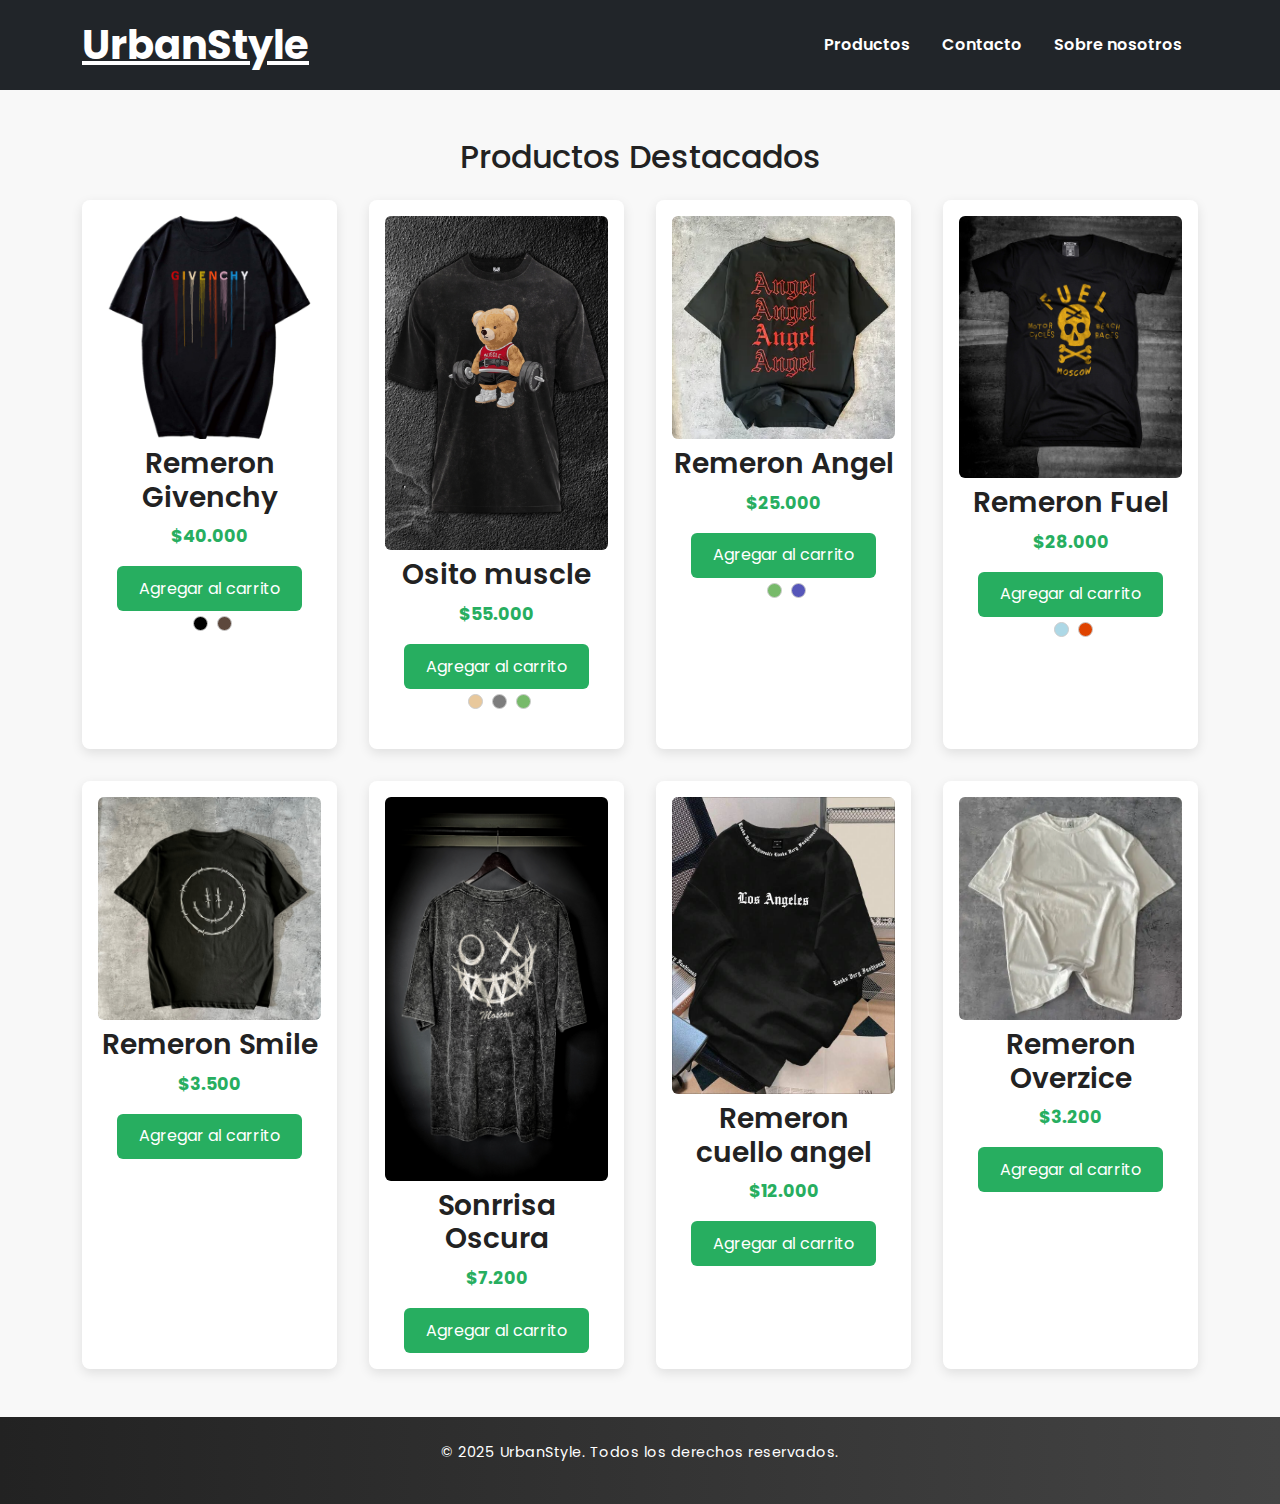
<file: pages/remeras.html>
<!DOCTYPE html>
<html lang="es">
<head>
  <meta charset="UTF-8">
  <meta name="viewport" content="width=device-width, initial-scale=1.0">
  <title>Tienda de Ropa | UrbanStyle</title>

  <!-- Fuente -->
  <link href="https://fonts.googleapis.com/css2?family=Poppins:wght@400;600&display=swap" rel="stylesheet">

  <!-- Bootstrap CSS -->
  <link href="https://cdn.jsdelivr.net/npm/bootstrap@5.3.3/dist/css/bootstrap.min.css" rel="stylesheet">

  <!-- Estilos personalizados -->
  <link rel="stylesheet" href="../styles/index.css">
</head>
<body>

  <!-- HEADER -->
  <header class="bg-dark text-white py-3">
    <div class="container d-flex flex-column flex-md-row align-items-center justify-content-between">
      <h1 class="mb-0 fw-bold text-decoration-underline"><a href="/index.html">UrbanStyle</a></h1>

      <!-- Navbar Bootstrap -->
      <nav class="navbar navbar-expand-md navbar-dark bg-dark">
        <div class="container-fluid p-0">
          <button class="navbar-toggler" type="button" data-bs-toggle="collapse" data-bs-target="#menu" aria-controls="menu" aria-expanded="false" aria-label="Toggle navigation">
            <span class="navbar-toggler-icon"></span>
          </button>
          <div class="collapse navbar-collapse text-center" id="menu">
            <ul class="navbar-nav ms-auto mb-2 mb-md-0">
              <li class="nav-item"><a class="nav-link" href="./productos.html">Productos</a></li>
              <li class="nav-item"><a class="nav-link" href="./contacto.html">Contacto</a></li>
              <li class="nav-item"><a class="nav-link" href="./sobrenosotros.html">Sobre nosotros</a></li>
            </ul>
          </div>
        </div>
      </nav>
    </div>
  </header>

  <!-- MAIN -->
  <main class="container my-5">
    <h2 class="text-center mb-4">Productos Destacados</h2>

    <div class="product-grid">

      <!-- Producto 1 -->
      <article class="product">
        <img src="../images/givenchy.jpg" alt="Remeron Givenchy" class="front">
        <h3>Remeron Givenchy</h3>
        <p>$40.000</p>
        <button onclick="agregarAlCarrito('Remeron Givenchy')">Agregar al carrito</button>
        <p class="product-colors">
          <span class="color-swatch color-black"></span>
          <span class="color-swatch color-normal"></span>
        </p>
      </article>

      <!-- Producto 2 -->
      <article class="product">
        <img src="../images/osito-muscle.jpg" alt="Osito muscle" class="front">
        <h3>Osito muscle</h3>
        <p>$55.000</p>
        <button onclick="agregarAlCarrito('Osito muscle')">Agregar al carrito</button>
        <p class="product-colors">
          <span class="color-swatch color-beige"></span>
          <span class="color-swatch color-gris"></span>
          <span class="color-swatch color-verde"></span>
        </p>
      </article>

      <!-- Producto 3 -->
      <article class="product">
        <img src="../images/remeron-angel.jpg" alt="Remeron Angel" class="front">
        <h3>Remeron Angel</h3>
        <p>$25.000</p>
        <button onclick="agregarAlCarrito('Remeron Angel')">Agregar al carrito</button>
        <p class="product-colors">
          <span class="color-swatch color-verde"></span>
          <span class="color-swatch color-azul"></span>
        </p>
      </article>

      <!-- Producto 4 -->
      <article class="product">
        <img src="../images/remeron-fuel.jpg" alt="Remeron Fuel">
        <h3>Remeron Fuel</h3>
        <p>$28.000</p>
        <button onclick="agregarAlCarrito('Remeron Fuel')">Agregar al carrito</button>
        <p class="product-colors">
          <span class="color-swatch color-celeste"></span>
          <span class="color-swatch color-rojo"></span>
        </p>
      </article>

      <!-- Producto 5 -->
      <article class="product">
        <img src="../images/smile.jpg" alt="Remeron Smile">
        <h3>Remeron Smile</h3>
        <p>$3.500</p>
        <button onclick="agregarAlCarrito('Remeron Smile')">Agregar al carrito</button>
      </article>

      <!-- Producto 6 -->
      <article class="product">
        <img src="../images/sonrrisa-oscura.jpg" alt="Sonrrisa Oscura">
        <h3>Sonrrisa Oscura</h3>
        <p>$7.200</p>
        <button onclick="agregarAlCarrito('Sonrrisa Oscura')">Agregar al carrito</button>
      </article>

      <!-- Producto 7 -->
      <article class="product">
        <img src="../images/remeron-bordado-cuello.jpg" alt="Remeron cuello angel">
        <h3>Remeron cuello angel</h3>
        <p>$12.000</p>
        <button onclick="agregarAlCarrito('Remeron cuello angel')">Agregar al carrito</button>
      </article>

      <!-- Producto 8 -->
      <article class="product">
        <img src="../images/remera-overzise.webp" alt="Remeron Overzice">
        <h3>Remeron Overzice</h3>
        <p>$3.200</p>
        <button onclick="agregarAlCarrito('Remeron Overzice')">Agregar al carrito</button>
      </article>

    </div>

   
  </main>

  <!-- FOOTER -->
  <footer>
    <p>&copy; 2025 UrbanStyle. Todos los derechos reservados.</p>
  </footer>

  <!-- Bootstrap JS -->
  <script src="https://cdn.jsdelivr.net/npm/bootstrap@5.3.3/dist/js/bootstrap.bundle.min.js"></script>

  <script>
    function agregarAlCarrito(producto) {
      alert(`"${producto}" fue agregado al carrito.`);
    }
  </script>
</body>
</html>
</file>
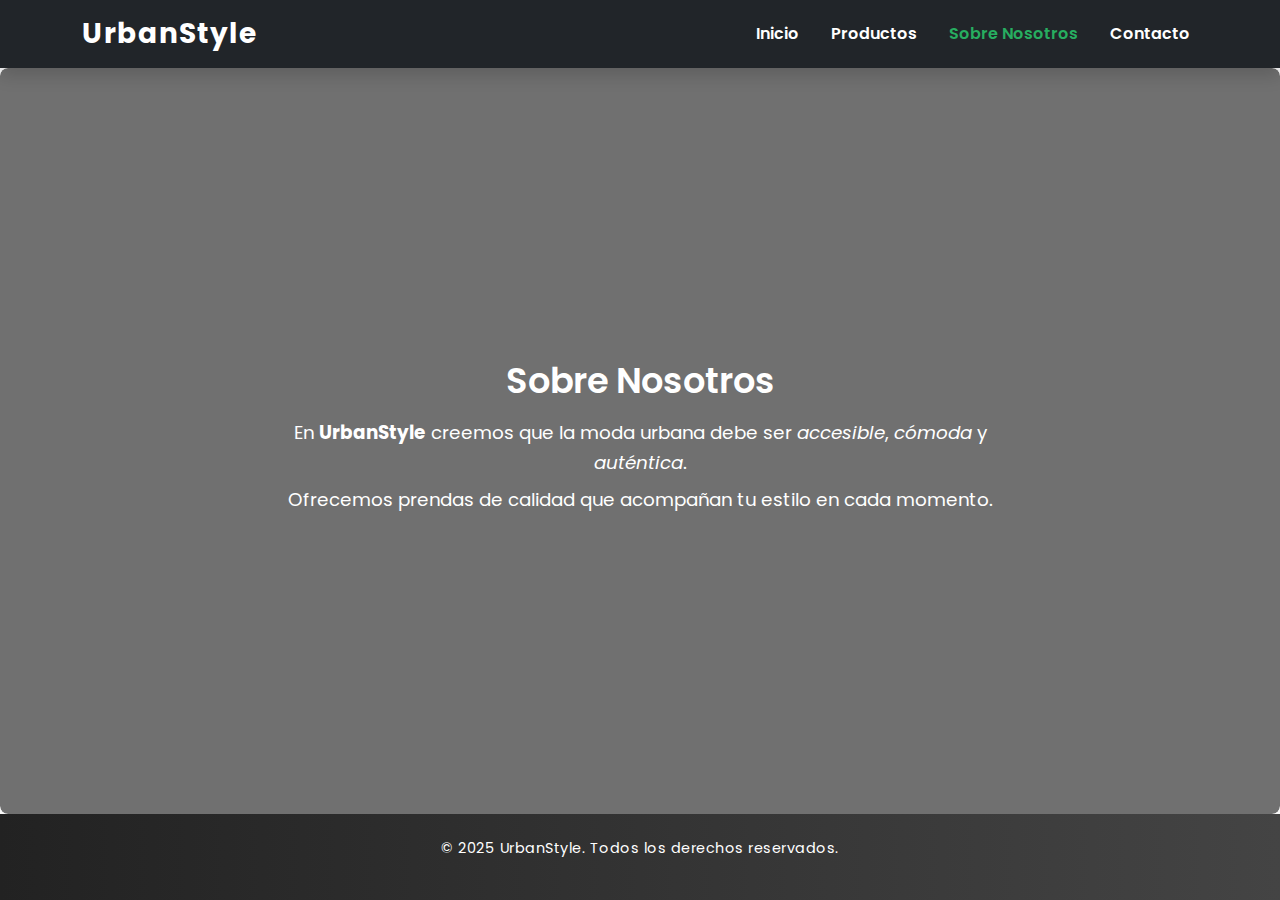
<file: pages/sobrenosotros.html>
<!DOCTYPE html>
<html lang="es">
<head>
  <meta charset="UTF-8">
  <meta name="viewport" content="width=device-width, initial-scale=1.0">
  <title>Sobre Nosotros | UrbanStyle</title>

  <!-- Bootstrap -->
  <link href="https://cdn.jsdelivr.net/npm/bootstrap@5.3.3/dist/css/bootstrap.min.css" rel="stylesheet">

  <!-- Fuentes -->
  <link href="https://fonts.googleapis.com/css2?family=Poppins:wght@400;600&display=swap" rel="stylesheet">

  <!-- Estilos -->
  <link rel="stylesheet" href="../styles/sobrenosotros.css">
</head>
<body>

  <!-- Navbar -->
  <nav class="navbar navbar-expand-lg navbar-dark bg-dark sticky-top shadow">
    <div class="container">
      <a class="navbar-brand fw-bold fs-3" href="../index.html">UrbanStyle</a>
      <button class="navbar-toggler" type="button" data-bs-toggle="collapse" data-bs-target="#navbarNav"
        aria-controls="navbarNav" aria-expanded="false" aria-label="Toggle navigation">
        <span class="navbar-toggler-icon"></span>
      </button>
      <div class="collapse navbar-collapse justify-content-end" id="navbarNav">
        <ul class="navbar-nav">
          <li class="nav-item"><a class="nav-link" href="../index.html">Inicio</a></li>
          <li class="nav-item"><a class="nav-link" href="../pages/productos.html">Productos</a></li>
          <li class="nav-item"><a class="nav-link active text-success" href="../pages/sobrenosotros.html">Sobre Nosotros</a></li>
          <li class="nav-item"><a class="nav-link" href="../pages/contacto.html">Contacto</a></li>
        </ul>
      </div>
    </div>
  </nav>

  <!-- Sección Sobre Nosotros -->
  <section class="about">
    <div class="container text-center">
      <h2>Sobre Nosotros</h2>
      <p>En <strong>UrbanStyle</strong> creemos que la moda urbana debe ser <em>accesible</em>, <em>cómoda</em> y <em>auténtica</em>.</p>
      <p>Ofrecemos prendas de calidad que acompañan tu estilo en cada momento.</p>
    </div>
  </section>

  <!-- Footer -->
  <footer>
    <p>&copy; 2025 UrbanStyle. Todos los derechos reservados.</p>
  </footer>

  <!-- Bootstrap JS -->
  <script src="https://cdn.jsdelivr.net/npm/bootstrap@5.3.3/dist/js/bootstrap.bundle.min.js"></script>
</body>
</html>
</file>
<file: styles/contacto.css>
* {
  margin: 0;
  padding: 0;
  box-sizing: border-box;
}


body {
  font-family: 'Poppins', sans-serif;
  background: #f8f8f8;
  color: #333;
  display: flex;
  flex-direction: column;
  min-height: 100vh;
}



header {
  background: linear-gradient(90deg, #222, #444);
  color: #fff;
}


.contact {
  max-width: 480px;
  margin: 2rem auto;
  background: #fff;
  padding: 2rem;
  border-radius: 12px;
  box-shadow: 0 6px 18px rgba(0,0,0,0.1);
  transition: background 0.3s, box-shadow 0.3s;
}

.contact h2 {
  text-align: center;
  margin-bottom: 1rem;
  font-size: 1.8rem;
  font-weight: 600;
}

.contact .intro {
  text-align: center;
  margin-bottom: 1.8rem;
  color: #555;
}


.form-group {
  display: flex;
  flex-direction: column;
  margin-bottom: 1rem;
}

label {
  font-weight: 600;
  margin-bottom: 0.4rem;
}

input,
textarea {
  padding: 0.8rem;
  border-radius: 6px;
  border: 1px solid #ccc;
  font-size: 1rem;
  transition: border 0.3s, box-shadow 0.3s;
}

input:focus,
textarea:focus {
  border-color: #27ae60;
  box-shadow: 0 0 5px rgba(39, 174, 96, 0.3);
  outline: none;
}

.btn-enviar {
  background: #27ae60;
  color: #fff;
  border: none;
  padding: 0.9rem;
  width: 100%;
  border-radius: 6px;
  font-weight: 600;
  cursor: pointer;
  transition: background 0.3s, transform 0.2s;
}

.btn-enviar:hover {
  background: #219150;
  transform: scale(1.03);
}

.btn-volver {
  display: block;
  margin: 0 auto;
  background: #444;
  color: #fff;
  border: none;
  padding: 0.7rem 1.5rem;
  border-radius: 6px;
  font-weight: 600;
  cursor: pointer;
  transition: background 0.3s, transform 0.2s;
}

.btn-volver:hover {
  background: #222;
  transform: scale(1.05);
}


footer {
  background: #222;
  color: #fff;
  font-size: 0.9rem;
}


.alerta {
  text-align: center;
  padding: 0.9rem 1.2rem;
  border-radius: 8px;
  font-weight: 600;
  margin-bottom: 1rem;
  opacity: 0;
  transform: translateY(-10px);
  transition: opacity 0.5s ease, transform 0.4s ease;
  box-shadow: 0 4px 10px rgba(0,0,0,0.1);
}

.alerta.exito {
  background-color: #d4edda;
  color: #155724;
  border: 1px solid #c3e6cb;
}

.alerta.error {
  background-color: #f8d7da;
  color: #721c24;
  border: 1px solid #f5c6cb;
}


@media (max-width: 600px) {
  .contact {
    padding: 1.5rem;
  }

  .contact h2 {
    font-size: 1.5rem;
  }
}
</file>
<file: index.css>
/* Reset básico */
* {
  margin: 0;
  padding: 0;
  box-sizing: border-box;
}

html, body {
  height: 100%;
  font-family: 'Poppins', sans-serif;
}

body {
  display: flex;
  flex-direction: column;
  background-color: #f8f8f8;
  color: #333;
  line-height: 1.6;
}

/* Header */
header {
  display: flex;
  flex-direction: column;
  align-items: center;
  background-color: #222;
  color: #fff;
  padding: 1rem 2rem;
}

header h1 {
  font-size: 2rem;
  font-weight: 600;
}

nav {
  margin-top: 1rem;
}

nav a {
  color: #fff;
  margin: 0 1rem;
  text-decoration: none;
  font-weight: 600;
  transition: color 0.3s;
}

nav a:hover {
  color: #27ae60;
}

/* Layout principal */
main {
  flex: 1;
  max-width: 1200px;
  margin: 2rem auto;
  padding: 0 1rem;
}

h2 {
  margin-bottom: 2rem;
  font-size: 1.8rem;
  text-align: center;
}

/* Grid de productos */
.product-grid {
  display: grid;
  grid-template-columns: repeat(auto-fill, minmax(250px, 1fr));
  gap: 2rem;
}

.product {
  background-color: #fff;
  border-radius: 8px;
  box-shadow: 0 4px 12px rgba(0,0,0,0.1);
  padding: 1rem;
  text-align: center;
  transition: transform 0.3s ease, box-shadow 0.3s ease;
}

.product:hover {
  transform: translateY(-8px);
  box-shadow: 0 8px 20px rgba(0,0,0,0.15);
}

.product img {
  max-width: 100%;
  height: auto;
  border-radius: 6px;
}

.product h3 {
  margin: 0.5rem 0;
  font-weight: 600;
}

.product p {
  margin: 0.5rem 0;
  font-weight: bold;
  color: #27ae60;
  font-size: 1.1rem;
}

/* Botón */
.product button {
  padding: 0.6rem 1.4rem;
  background-color: #27ae60;
  color: white;
  border: none;
  border-radius: 6px;
  cursor: pointer;
  transition: background 0.3s ease, transform 0.2s ease;
}

.product button:hover {
  background-color: #219150;
  transform: scale(1.05);
}

/* Footer */
footer {
  background: linear-gradient(90deg, #222, #444);
  color: #fff;
  text-align: center;
  padding: 1.5rem;
  font-size: 0.9rem;
  letter-spacing: 0.5px;
}

/* Responsive */
@media (max-width: 600px) {
  header h1 {
    font-size: 1.5rem;
  }

  nav a {
    display: block;
    margin: 0.5rem 0;
  }
}
</file>
<file: sobrenosotros.css>
/* Reset */
* {
  margin: 0;
  padding: 0;
  box-sizing: border-box;
}

/* Body */
body {
  font-family: 'Segoe UI', sans-serif;
  background-color: #f8f8f8;
  color: #333;
  line-height: 1.6;
}

/* Header */
header {
  background-color: #111;
  color: #fff;
  padding: 1rem 2rem;
  text-align: center;
  position: sticky;
  top: 0;
  z-index: 1000;
  box-shadow: 0 2px 8px rgba(0,0,0,0.2);
}

header h1 {
  font-size: 2rem;
  letter-spacing: 1px;
}

nav {
  margin-top: 0.8rem;
}

nav a {
  color: #fff;
  margin: 0 1rem;
  text-decoration: none;
  font-weight: 600;
  transition: color 0.3s ease;
}

nav a:hover {
  color: #27ae60;
}

nav a.active {
  color: #27ae60;
  border-bottom: 2px solid #27ae60;
}

/* Container */
.container {
  max-width: 1200px;
  margin: 2rem auto;
  padding: 0 1rem;
}

h2 {
  margin-bottom: 1.5rem;
  font-size: 2rem;
  text-align: center;
  color: #111;
}

/* Grid de productos */
.product-grid {
  display: grid;
  grid-template-columns: repeat(auto-fill, minmax(250px, 1fr));
  gap: 2rem;
}

.product {
  background-color: #fff;
  border-radius: 10px;
  box-shadow: 0 4px 10px rgba(0,0,0,0.1);
  padding: 1.5rem;
  text-align: center;
  transition: transform 0.3s ease, box-shadow 0.3s ease;
}

.product:hover {
  transform: translateY(-8px);
  box-shadow: 0 6px 16px rgba(0,0,0,0.2);
}

.product img {
  max-width: 100%;
  height: auto;
  border-radius: 6px;
}

.product h3 {
  margin: 0.7rem 0;
  font-size: 1.2rem;
  color: #111;
}

.product p {
  margin: 0.5rem 0 1rem;
  font-weight: bold;
  color: #27ae60;
  font-size: 1.1rem;
}

/* Botón */
.product button {
  padding: 0.7rem 1.2rem;
  background-color: #27ae60;
  color: #fff;
  border: none;
  border-radius: 6px;
  cursor: pointer;
  font-size: 0.95rem;
  transition: background 0.3s ease, transform 0.2s ease;
}

.product button:hover {
  background-color: #219150;
  transform: scale(1.05);
}

/* Sección "Sobre Nosotros" */
.about {
  background-image: url("https://media.istockphoto.com/id/1482197786/photo/basketball-hands-and-woman-on-the-outdoor-court-floor-with-urban-fashion-for-influencer.jpg?s=1024x1024&w=is&k=20&c=NwG_pI4C0ZQnIwwtSZOnUi6pDIpkDSsELSgcnKot4TU=");
  background-size: cover;
  background-position: center;
  color: #fff;
  padding: 4rem 1rem;
  margin-top: 2rem;
  border-radius: 8px;
  text-align: center;
  position: relative;
  overflow: hidden;
}

.about::before {
  content: "";
  position: absolute;
  top: 0; left: 0;
  width: 100%; height: 100%;
  background-color: rgba(0,0,0,0.55);
  border-radius: 8px;
  z-index: 0;
}

.about * {
  position: relative;
  z-index: 1;
}

.about h2 {
  margin-bottom: 1rem;
  font-size: 2.2rem;
}

.about p {
  max-width: 800px;
  margin: 0.5rem auto;
  line-height: 1.6;
  font-size: 1.15rem;
}

/* Footer */
footer {
  background-color: #111;
  color: #fff;
  text-align: center;
  padding: 1rem;
  margin-top: 2rem;
  font-size: 0.9rem;
}

/* Responsive */
@media (max-width: 600px) {
  header h1 {
    font-size: 1.6rem;
  }

  nav a {
    display: block;
    margin: 0.4rem 0;
  }

  .about h2 {
    font-size: 1.6rem;
  }

  .about p {
    font-size: 1rem;
  }
}
</file>
<file: styles/index.css>
/* Reset */
* {
  margin: 0;
  padding: 0;
  box-sizing: border-box;
}

html, body {
  font-family: 'Poppins', sans-serif;
  background-color: #f8f8f8;
  color: #222;
  line-height: 1.6;
}

/* Header */
header h1:hover {
  color: rgb(34, 158, 0);
}

.nav-link {
  font-weight: 600;
  color: #fff !important;
  margin: 0 0.5rem;
  transition: color 0.3s;
}

.nav-link:hover {
  color: #27ae60 !important;
}

/* Productos */
.product-grid {
  display: grid;
  grid-template-columns: repeat(auto-fill, minmax(250px, 1fr));
  gap: 2rem;
}

.product {
  background-color: #fff;
  border-radius: 8px;
  box-shadow: 0 4px 12px rgba(0,0,0,0.1);
  padding: 1rem;
  text-align: center;
  transition: transform 0.3s ease, box-shadow 0.3s ease;
}

.product:hover {
  transform: translateY(-8px);
  box-shadow: 0 8px 20px rgba(0,0,0,0.15);
}

.product img {
  max-width: 100%;
  border-radius: 6px;
}

.product h3 {
  margin: 0.5rem 0;
  font-weight: 600;
}

.product p {
  font-weight: bold;
  color: #27ae60;
  font-size: 1.1rem;
}

/* Botones */
.product button {
  padding: 0.6rem 1.4rem;
  background-color: #27ae60;
  color: white;
  border: none;
  border-radius: 6px;
  cursor: pointer;
  transition: background 0.3s ease, transform 0.2s ease;
}

.product button:hover {
  background-color: #219150;
  transform: scale(1.05);
}

/* Colores */
.color-swatch {
  display: inline-block;
  width: 15px;
  height: 15px;
  border-radius: 50%;
  border: 1px solid #ccc;
  margin-left: 5px;
}

.color-black { background-color: black; }
.color-normal { background-color: #5d483c; }
.color-beige { background-color: #e8c89c; }
.color-gris  { background-color: #7d7d7d; }
.color-verde { background-color: #77ba6a; }
.color-azul { background-color: rgb(86, 86, 185); }
.color-celeste { background-color: lightblue; }
.color-rojo { background-color: rgb(223, 67, 0); }

/* Tabla de precios */
.tabla-precios {
  margin-top: 3rem;
  padding: 1rem;
  background: #fff;
  border-radius: 8px;
  box-shadow: 0 4px 12px rgba(0,0,0,0.1);
}

.tabla-precios h2 {
  margin-bottom: 1rem;
  font-size: 1.6rem;
  text-align: center;
  color: #111;
}

.tabla-precios table {
  width: 100%;
}

.tabla-precios th,
.tabla-precios td {
  border: 1px solid #ddd;
  padding: 0.8rem;
  text-align: center;
}

.tabla-precios th {
  background-color: #27ae60;
  color: #fff;
}

.tabla-precios tr:nth-child(even) {
  background-color: #f9f9f9;
}

/* Footer */
footer {
  background: linear-gradient(90deg, #222, #444);
  color: #fff;
  text-align: center;
  padding: 1.5rem;
  font-size: 0.9rem;
  letter-spacing: 0.5px;
}

/*mantener color de h1*/
h1 a {
  color: inherit;          /* Usa el color del h1 */
  text-decoration: none;   /* Quita el subrayado azul del link */
}

h1 a:hover {
  color: inherit;          /* Mantiene el mismo color al pasar el mouse */
  text-decoration: underline; /* Si querés, subraya solo al pasar el mouse */
}
</file>
<file: styles/sobrenosotros.css>
/* Reset */
* {
  margin: 0;
  padding: 0;
  box-sizing: border-box;
}

/* Body */
body {
  display: flex;
  flex-direction: column;
  min-height: 100vh;
  font-family: 'Poppins', sans-serif;
  background-color: #f8f8f8;
  color: #333;
}

/* Navbar (misma que index) */
.navbar-brand {
  letter-spacing: 1px;
  font-weight: 700;
}

.nav-link {
  font-weight: 600;
  color: #fff !important;
  margin-left: 1rem;
  transition: color 0.3s ease;
}

.nav-link:hover {
  color: #27ae60 !important;
}

.nav-link.active {
  color: #27ae60 !important;
}

/* About Section */
.about {
  flex: 1;
  display: flex;
  align-items: center;
  justify-content: center;
  background-image: url("https://media.istockphoto.com/id/1482197786/photo/basketball-hands-and-woman-on-the-outdoor-court-floor-with-urban-fashion-for-influencer.jpg?s=1024x1024&w=is&k=20&c=NwG_pI4C0ZQnIwwtSZOnUi6pDIpkDSsELSgcnKot4TU=");
  background-size: cover;
  background-position: center;
  padding: 4rem 1rem;
  position: relative;
  overflow: hidden;
  text-align: center;
  border-radius: 8px;
}

.about::before {
  content: "";
  position: absolute;
  top: 0; left: 0;
  width: 100%; height: 100%;
  background-color: rgba(0,0,0,0.55);
  border-radius: 8px;
  z-index: 0;
}

.about .container {
  position: relative;
  z-index: 1;
  max-width: 800px;
}

.about h2 {
  margin-bottom: 1rem;
  font-size: 2.2rem;
  color: #fff;
  font-weight: 600;
}

.about p {
  margin: 0.5rem 0;
  line-height: 1.6;
  font-size: 1.15rem;
  color: #fff;
}

/* Footer */
footer {
  background: linear-gradient(90deg, #222, #444);
  color: #fff;
  text-align: center;
  padding: 1.5rem;
  font-size: 0.9rem;
  letter-spacing: 0.5px;
  margin-top: auto;
}

/* Responsive */
@media (max-width: 600px) {
  .about h2 {
    font-size: 1.6rem;
  }

  .about p {
    font-size: 1rem;
  }

  .nav-link {
    display: block;
    margin: 0.5rem 0;
  }
}
</file>
